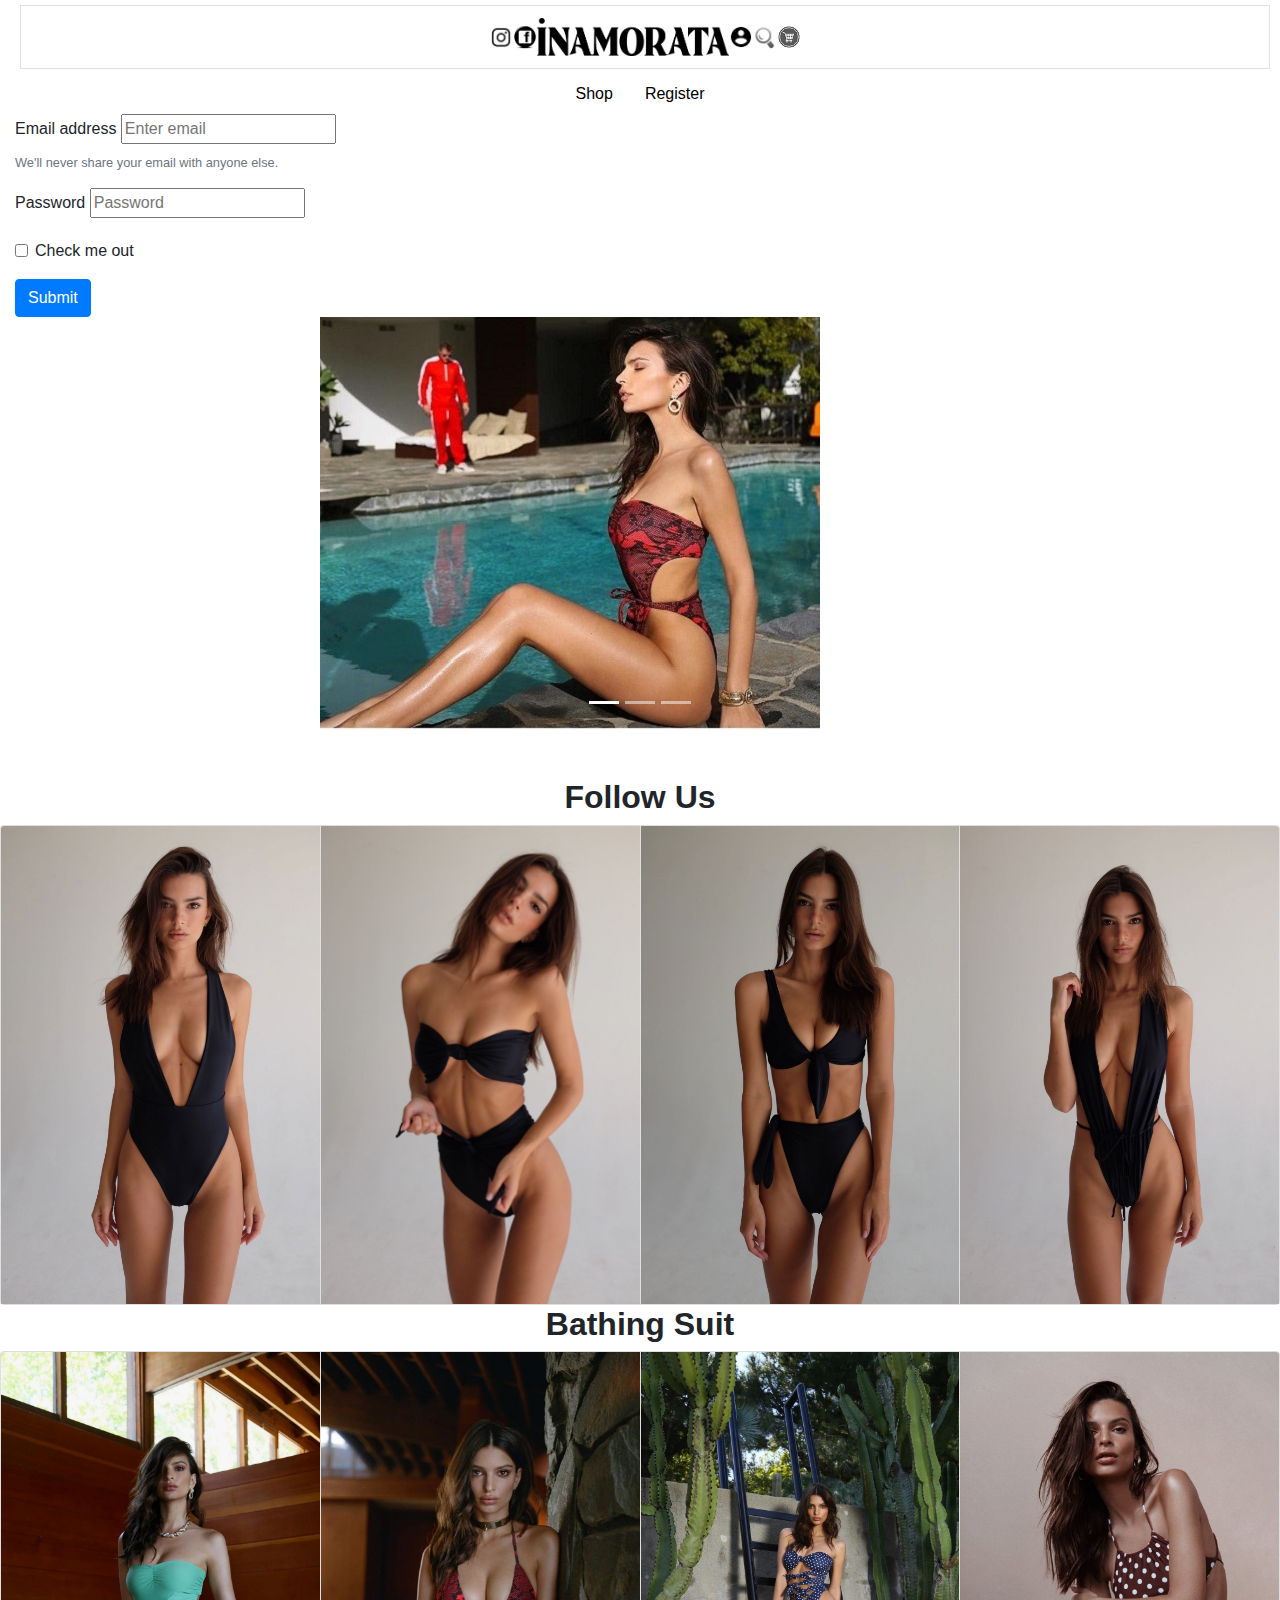
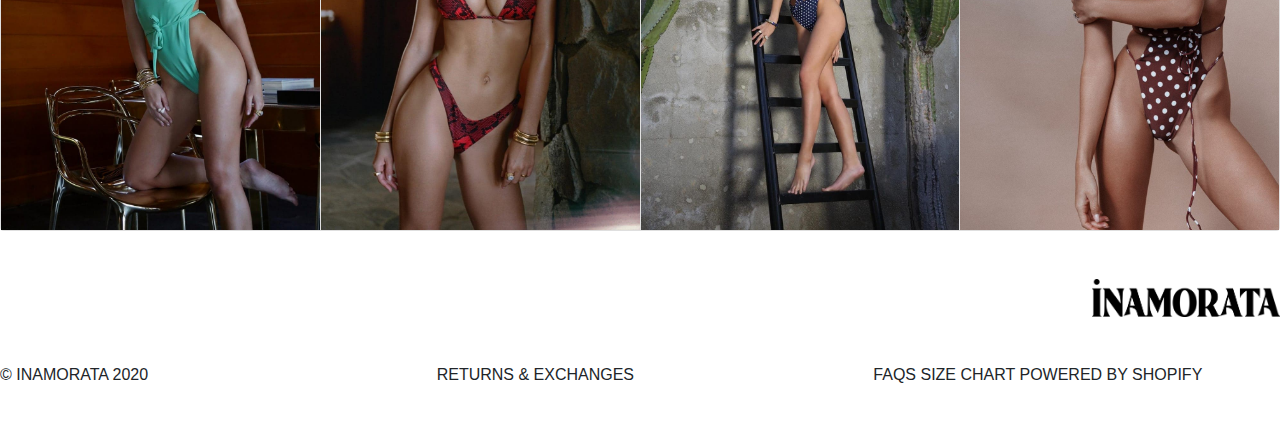
<file: register.html>
<!DOCTYPE html>
<html>
    <head>
        <meta charset="UTF-8">
        <meta name="viewport" content="width=device-width, initial-scale=1, shrink-to-fit=no">
        <!----------------Bootstrap css--------------->
        <link rel="stylesheet" type="text/css" href="css/bootstrap.css">
        <link rel="stylesheet" href="css/style.css">
        <!-------------Bootstrap Js------------------->
        <script src="https://code.jquery.com/jquery-3.4.1.slim.min.js" integrity="sha384-J6qa4849blE2+poT4WnyKhv5vZF5SrPo0iEjwBvKU7imGFAV0wwj1yYfoRSJoZ+n" crossorigin="anonymous"></script>
        <script src="https://cdn.jsdelivr.net/npm/popper.js@1.16.0/dist/umd/popper.min.js" integrity="sha384-Q6E9RHvbIyZFJoft+2mJbHaEWldlvI9IOYy5n3zV9zzTtmI3UksdQRVvoxMfooAo" crossorigin="anonymous"></script>
        <script src="https://stackpath.bootstrapcdn.com/bootstrap/4.4.1/js/bootstrap.min.js" integrity="sha384-wfSDF2E50Y2D1uUdj0O3uMBJnjuUD4Ih7YwaYd1iqfktj0Uod8GCExl3Og8ifwB6" crossorigin="anonymous"></script>
    </head>
    <body>
        <div class="container-fluid">
            <nav class="nav-mycss w-100 border border-black">   
                <a href="https://www.instagram.com/inamoratawoman/?hl=it" target="_blanck">
                    <img src="img/insta.png"class="icon "></a>
                <a href="https://www.facebook.com/inamoratawoman/?fref=mentions&__tn__=K-R" target="_blanck">
                <img src="img/face.png"class="icon "></a>
                <img src="img/logo.png"class="icon-logo ">
                <img src="img/account.png"class="icon">
                <img src="img/search.png"class="icon">
                <img src="img/carrello.png"class="icon">
            </nav>
        <div class="row justify-content-center">
            <ul class="nav justify-content-center">
                <li class="nav-item">
                    <a class="nav-link active color-css" href="#">Shop</a>
                </li>
                <li class="nav-item">
                      <a class="nav-link color-css" href="#">Register</a>
                </li>
            </ul>
        </div>
        <form class="justify-content-center ">
            <div class="form-group ">
                <label for="exampleInputEmail1">Email address</label>
                <input type="email" class="form-contro:focus" id="exampleInputEmail1" aria-describedby="emailHelp" placeholder="Enter email">
                <small id="emailHelp" class="form-text text-muted">We'll never share your email with anyone else.</small>
            </div>
            <div class="form-group ">
                  <label for="exampleInputPassword1">Password</label>
                  <input type="password" class="form-control:focus" id="exampleInputPassword1" placeholder="Password">
            </div>
            <div class="form-group form-check">
                  <input type="checkbox" class="form-check-input" id="exampleCheck1">
                  <label class="form-check-label" for="exampleCheck1">Check me out</label>
            </div>
                <button type="submit" class="btn btn-primary">Submit</button>
              </form>
            </div>
        </div>
        <div id="carouselExampleIndicators" class="carousel sliden " data-ride="carousel">
            <ol class="carousel-indicators ">
              <li data-target="#carouselExampleIndicators" data-slide-to="0" class="active"></li>
              <li data-target="#carouselExampleIndicators" data-slide-to="1"></li>
              <li data-target="#carouselExampleIndicators" data-slide-to="2"></li>
            </ol>
            <div id="carouselExampleSlidesOnly" class="carousel slide" data-ride="carousel">
                <div class="carousel-inner">
                  <div class="carousel-item active">
                    <img class="d-block" src="img/emili9.jpg" alt="First slide">
                  </div>
                  <div class="carousel-item">
                    <img class="d-block" src="img/img1.jpg" alt="Second slide">
                  </div>
                  <div class="carousel-item">
                    <img class="d-block" src="img/img2.jpg" alt="Third slide">
                  </div>
                </div>
              </div>
        </div>
              <h2 class="font-weight-bold mycss-p">Follow Us</h2>
              <section-two class="card-group ">
                  <div class="card">
                    <img src="img/emili2.jpg" class="card-img-top" alt="emily">
                  </div>
                  <div class="card">
                    <img src="img/emily.jpg " class="card-img-top" alt="emily2">
                  </div>
                  <div class="card">
                    <img src="img/emili3.jpg" class="card-img-top" alt="emily3">
                  </div>
                  <div class="card">
                      <img src="img/emili4.jpg" class="card-img-top" alt="emily4">
                    </div>
              </section-two>
                    <p class=" h2 text-capitalize font-weight-bolder d-flex flex-row justify-content-center">bathing suit </p>
                        
              </section-two>
                      <section-two class="card-group ">
                        <div class="card">
                          <img src="img/emili5.jpg" class="card-img-top" alt="emily">
                        </div>
                        <div class="card">
                          <img src="img/emili6.jpg " class="card-img-top" alt="emily">
                        </div>
                        <div class="card">
                          <img src="img/emili8.jpg" class="card-img-top" alt="emily">
                        </div>
                        <div class="card">
                            <img src="img/emili7.jpg" class="card-img-top" alt="emily">
                          </div>
                    </section-two>
                            <div class="row my-sm-5 justify-content-end">
                      <img src="img/logo.png" class="icon-logo col-sm-2">
                            </div>
                      <footer>
                          <div class="row justify-content-between my-sm-5 h6">
                              <div class="col-4">© INAMORATA 2020</div>
                              <div class="col-4">RETURNS & EXCHANGES</div>
                               <div class="col-4">FAQS SIZE CHART POWERED BY SHOPIFY</div>
                            </div>
                      </footer>
       
    </body>
</html>
</file>
<file: css/style.css>
.nav-mycss{
    display:flex;
    justify-content: center;
    align-items: center;
    margin: 5px;
    height: 4rem;
}

.color-css{
    color: black;
}

.sfondomycss{
    width: 100%;
    height: auto;
}

.icon{
    display: flex;
    width: 1.5rem;
    height: auto;
    align-items: flex-end;
}

.icon-logo{
    width: 12rem;
 
}

.w-mycss{
    display: flex;
    width: 75%;
    justify-content: center;
}

.carousel-inner {
    position: relative;
    width: 50%;
    margin-left: 25%;
    overflow: hidden;
  }

.carousel-mycss {
    position: relative;
    display: none;
    float: left;
    width: 20%;
    height: 40%;
    -webkit-backface-visibility: hidden;
    backface-visibility: hidden;
    transition: -webkit-transform 0.6s ease-in-out;
    transition: transform 0.6s ease-in-out;
    transition: transform 0.6s ease-in-out, -webkit-transform 0.6s ease-in-out;
  }



.center-imm{
    margin-top: 4rem;
}

.mycss-p{
    text-align: center;
    margin-top: 3rem;
}

.embed-responsive-tems {
    position: absolute;
    margin-top:2px;
    width: 100%;
    height: 100%;
    border: 0;
  }



@media (min-width: 576px) {
    .carousel-mycss {
      -webkit-column-count: 3;
      -moz-column-count: 3;
      column-count: 3;
      -webkit-column-gap: 1.25rem;
      -moz-column-gap: 1.25rem;
      column-gap: 1.25rem;
      orphans: 1;
      widows: 1;
  }
}

@media (min-width:320px) {
    .myvideo{
        display: flex;
        width: 10%;
        
    }
}
</file>
